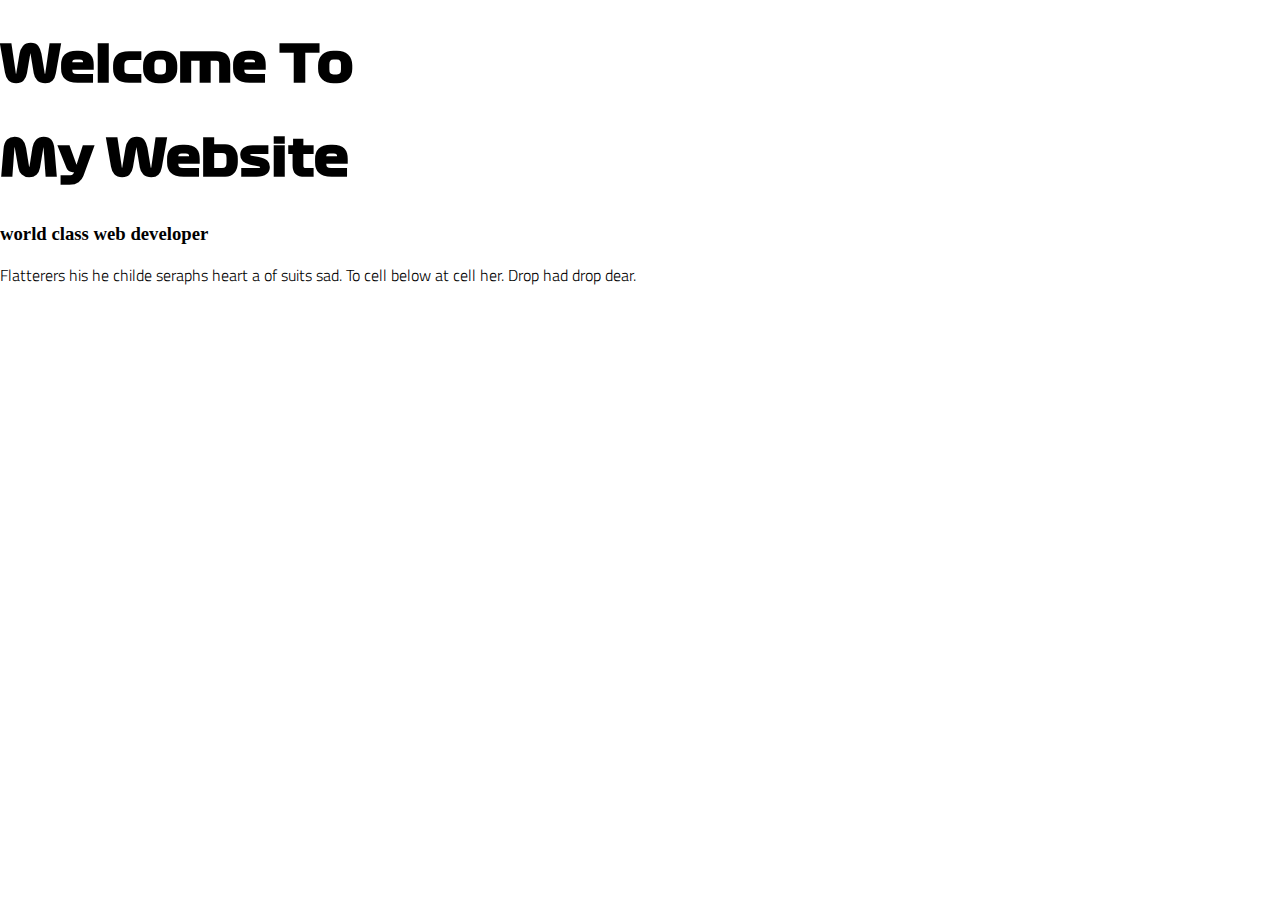
<file: index.html>
<!DOCTYPE html>
<html lang="en">
<head>
    <meta charset="UTF-8">
    <meta http-equiv="X-UA-Compatible" content="IE=edge">
    <meta name="viewport" content="width=device-width, initial-scale=1.0">
    <title>Sunaan's Website</title>
    <link rel="stylesheet" href="style.css">
</head>
<body>
        <h1> Welcome To </h1>
        <h1> My Website </h1>
        <h3> world class web developer </h3>
        <p> Flatterers his he childe seraphs heart a of suits sad. To cell below at cell her. Drop had drop dear. </p>
</body>
</html>
</file>
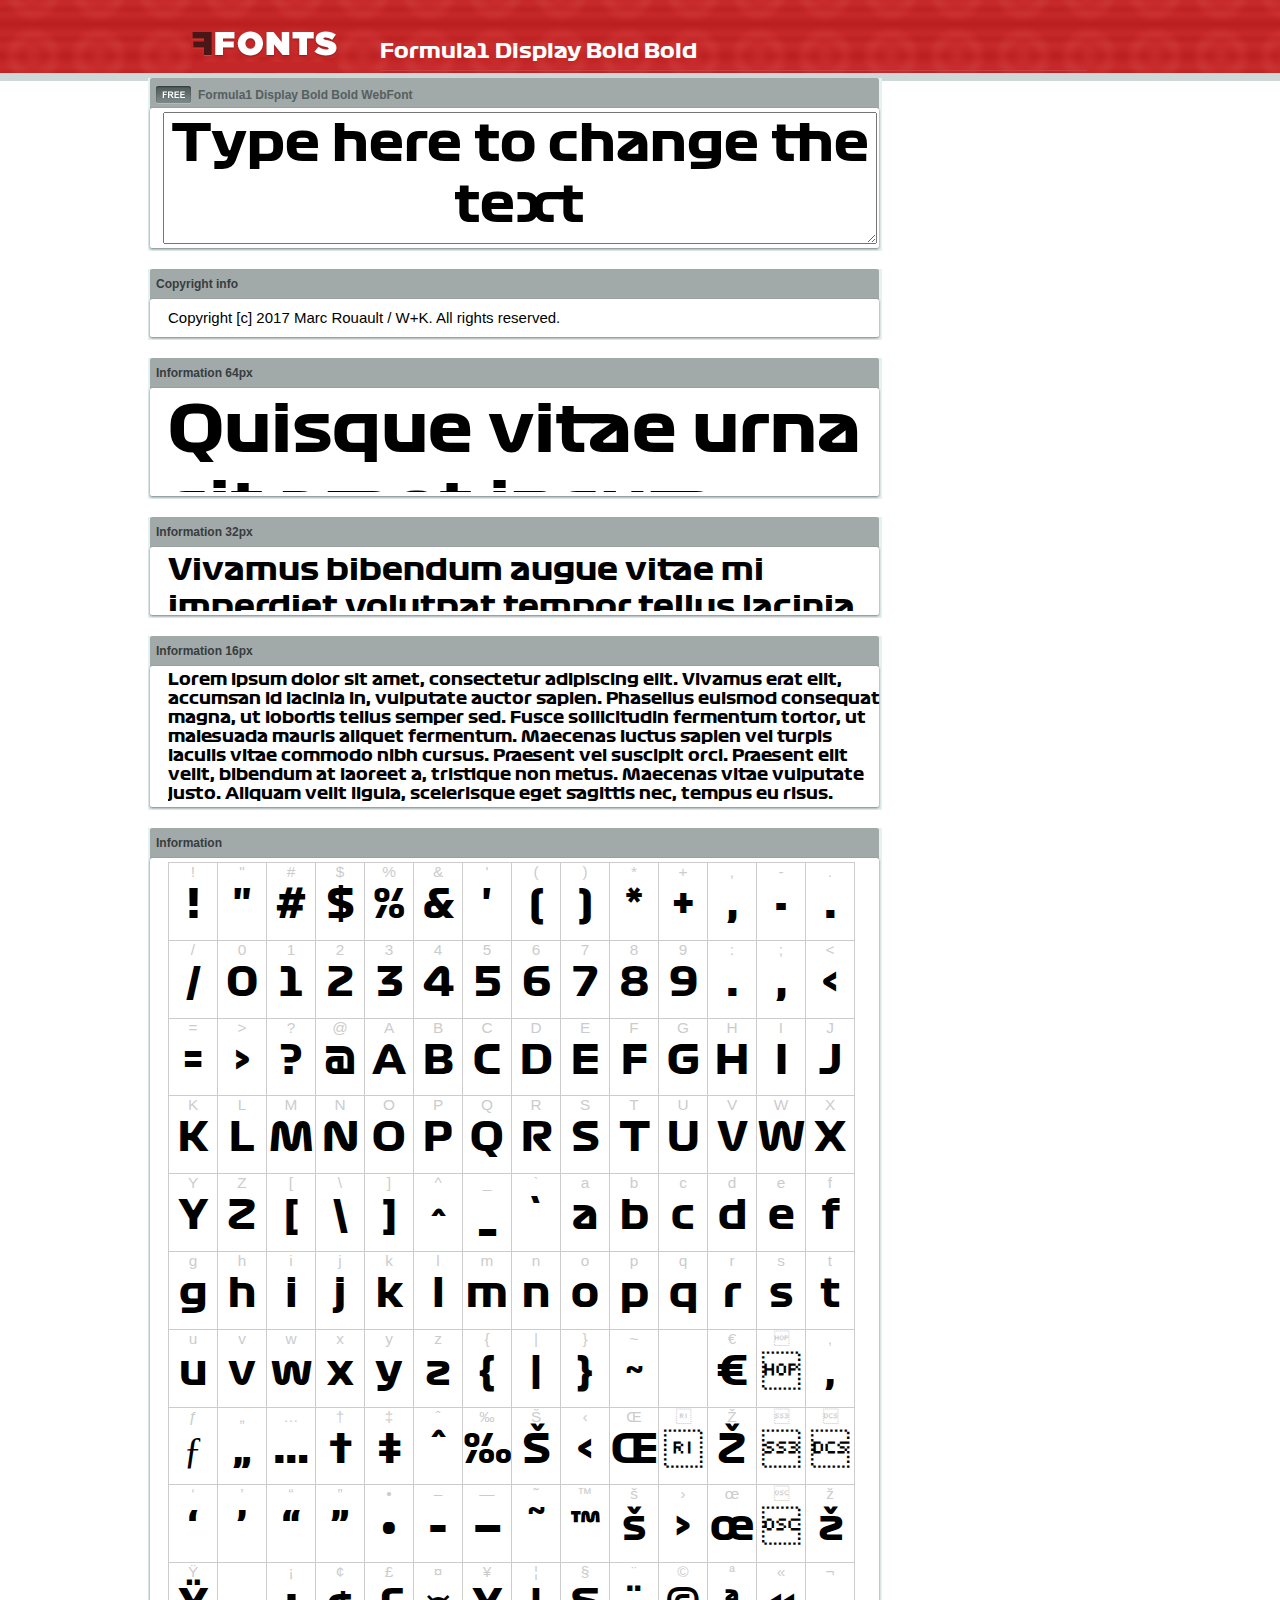
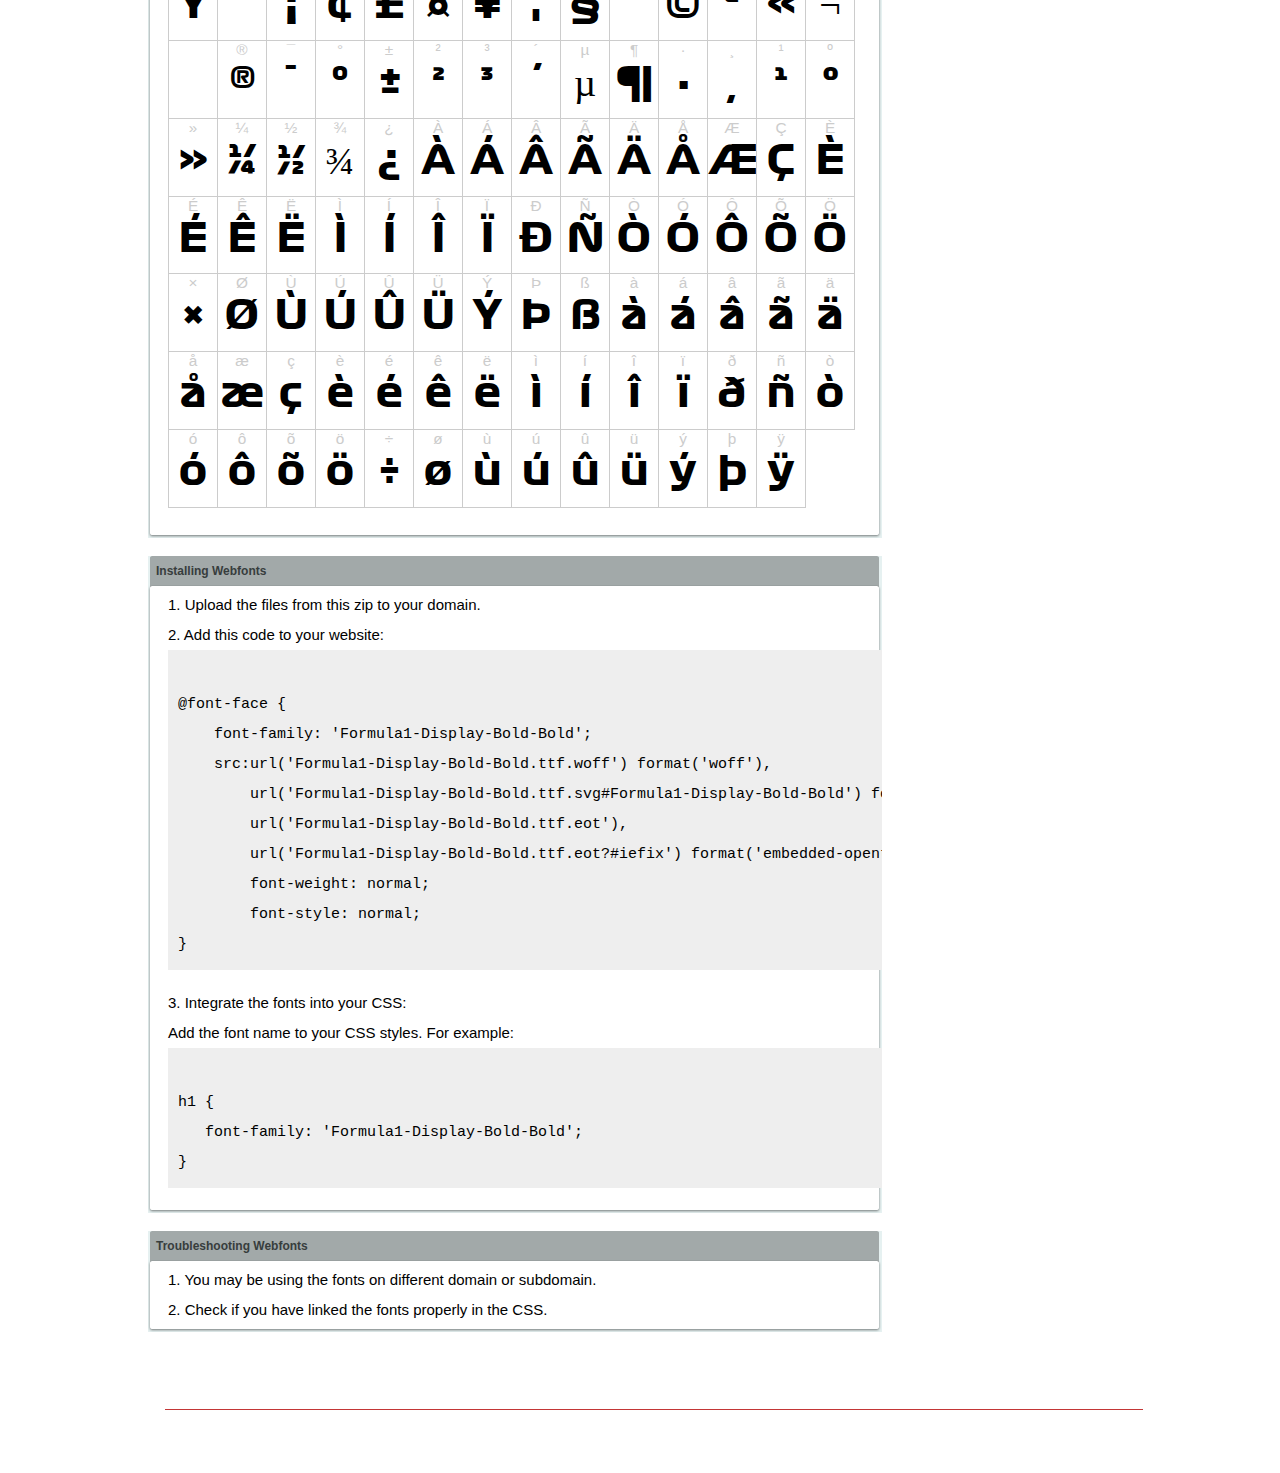
<file: example.html>
<!DOCTYPE html PUBLIC "-//W3C//DTD XHTML 1.0 Transitional//EN" "http://www.w3.org/TR/xhtml1/DTD/xhtml1-transitional.dtd">
<html xmlns="http://www.w3.org/1999/xhtml">
<head>
<meta http-equiv="Content-Type" content="text/html; charset=UTF-8" />
<title>Formula1 Display Bold Bold WebFont</title>
<meta name="description" content="Formula1 Display Bold Bold WebFont" />
<meta name="keywords" content="Formula1 Display Bold Bold WebFont" />
<style type="text/css">
@font-face {
  font-family: 'Formula1-Display-Bold-Bold';
    src:  url('Formula1-Display-Bold-Bold.ttf.woff') format('woff'),
    url('Formula1-Display-Bold-Bold.ttf.svg#Formula1-Display-Bold-Bold') format('svg'),
    url('Formula1-Display-Bold-Bold.ttf.eot'),
    url('Formula1-Display-Bold-Bold.eot?#iefix') format('embedded-opentype'); 
    font-weight: normal;
    font-style: normal;
}.examplefontl {
  font-family: 'Formula1-Display-Bold-Bold';  
  color: black;
}
.examplefont {
  padding-bottom: 2em;
  overflow: hidden; 
  text-align: center;
}
.examplefont div {
  float: left;
  border: 1px solid #ccc;
  text-align: center;
  width: 1.25em;
  height: 2em;
  margin-right: -1px;
  margin-bottom: -1px;
  font-size: 3.2em; 
}
.examplefont div .defaultC {
  color: #ccc;
  font-family: arial, sans-serif;
  font-size: .4em;
  display: block;
}
*{margin:0;padding:0;}
body{margin:0px;padding:0px;background:#FFFFFF url(images/bgtile.gif?1) repeat-x;font-family:Arial, Helvetica, sans-serif;}
#header{background:url(images/headertile.gif);height:73px;margin:0px;overflow:hidden;}
#head{width:707px;float:left;height:31px;margin:39px 0 0 0;padding:0px;color:#ffffff;font-size:15px;border-bottom:1px solid #c94040;overflow:hidden;}
#head a{color:#ffffff;text-decoration:none;}
#headspan1{float:left;}
.container{width:994px;margin:0 auto;padding:0px;overflow:hidden;}
#content{width:734px;margin:5px 0px 0px 5px;float:left;padding:0px;font-size:12px;display:inline;color:#868e8e;overflow:hidden;}
.fontbox{background:url(images/fontboxtile.gif);width:734px;margin:0 0 18px 0;padding:0;overflow:hidden;}
.fontboxtop{background:url(images/fontboxtop.gif) no-repeat top left;height:18px;font-size:12px;color:#373d3d;width:718px;padding:8px;margin:0;overflow:hidden;}
.fontboxtop a{color:#373d3d;text-decoration:none;}
.fontboxspan1{background:url(images/free.gif) no-repeat;padding:2px 0 2px 42px;float:left;}
h6{background:url(images/logo.gif) top left no-repeat;width:230px;height:73px;margin:0px 0px 0px 7px;float:left;}
h6 a{display:block;height:73px;}
h6 a span{display:none;}
h1{display:inline;font-size:12px;font-weight:bold;color:#546060;padding:0px;float:left;}
.btn{border:0;margin:0;background:url('images/button.gif');background-repeat:repeat-x;color:#fff;width:127px;height:28px;font-size:17px;}
.inputsubtmi{border:1px solid #e1ebeb;border-bottom:2px solid #c7d1d1;padding:6px;margin:0 0 8px 0;}
.partner{font-size:16px;font-weight:bold;color:#000000;padding:0px;margin:39px 0px 12px 30px;}
.fontboxspan1notfree{padding:2px 0 2px 42px;float:left;}
#footer{height:123px;margin:0px;padding:0px;background:url(http://www.altfonts.com/images/foottile.gif);}
#foot{width:1005px;height:123px;background:url(http://www.altfonts.com/images/foot.gif) top left no-repeat;margin:0 auto;padding:0px;}
#copyright{height:31px;padding:28px 0 0 118px;margin:0 0 0 27px;border-bottom:1px solid #c33636;font-size:14px;color:#4a1616;}
code {
	white-space: pre;
	background-color: #eee;
	display: block;
	padding: 10px;
	margin-bottom: 18px;
	overflow: auto;
}    
</style>
</head>
<body>
<div id="header">
<div class="container">
<h6><a href="http://webfonts.ffonts.net" title="WebFonts"><span>WebFonts</span></a></h6>
<div id="head">
<span id="headspan1">
   <span style="font-family: 'Formula1-Display-Bold-Bold';font-size: 20px; color: white;">Formula1 Display Bold Bold</span> 
</span>
</div>
</div>
</div>
<div class="container">
<div id="content">
<!-- WebFont --> 
<div class="fontbox">
<div class="fontboxtop"><span class="fontboxspan1"><h1>Formula1 Display Bold Bold WebFont</h1></span></div>
 <textarea id="txtAreaTryFont" cols="" rows="2" style="font-family: 'Formula1-Display-Bold-Bold';width:97%; font-size: 50px; height: 130px;text-align: center;margin-left: 15px;" 
           onclick="if (this.value=='Type here to change the text') this.value=''">Type here to change the text</textarea>
<img src="images/fontboxbottom.gif" width="734" height="7" alt="" />
</div>
<div class="fontbox">
<div class="fontboxtop"><b>Copyright info</b></div>
<div style="text-align: left;margin-left:20px;color: black;font-size:15px;line-height:200%">
Copyright [c] 2017 Marc Rouault / W+K. All rights reserved.
</div>
<img src="images/fontboxbottom.gif" width="734" height="7" alt="" />
</div>
<div class="fontbox">
<div class="fontboxtop"><b>Information 64px</b></div>
<div style="font-family: 'Formula1-Display-Bold-Bold';margin-left:20px;font-size:64px;color:black;float: left;display: inline; overflow: hidden;height:100px;">
 Quisque vitae urna sit amet ipsum lobortis iaculis volutpat sit amet nibh. 
</div>
<img src="images/fontboxbottom.gif" width="734" height="7" alt="" />
</div>
<div class="fontbox">
<div class="fontboxtop"><b>Information 32px</b></div>
<div style="font-family: 'Formula1-Display-Bold-Bold';margin-left:20px;font-size:30px;color:black;float: left;display: inline; overflow: hidden;height:60px;">
 Vivamus bibendum augue vitae mi imperdiet volutpat tempor tellus lacinia. Integer in sem et neque iaculis malesuada. 
</div>
<img src="images/fontboxbottom.gif" width="734" height="7" alt="" />
</div>
<div class="fontbox">
<div class="fontboxtop"><b>Information 16px</b></div>
<div style="font-family: 'Formula1-Display-Bold-Bold';margin-left:20px;font-size:16px;color:black;float: left;display: inline; overflow: hidden;">
 Lorem ipsum dolor sit amet, consectetur adipiscing elit. Vivamus erat elit, accumsan id lacinia in, vulputate auctor sapien. Phasellus euismod consequat magna, ut lobortis tellus semper sed. Fusce sollicitudin fermentum tortor, ut malesuada mauris aliquet fermentum. Maecenas luctus sapien vel turpis iaculis vitae commodo nibh cursus. Praesent vel suscipit orci. Praesent elit velit, bibendum at laoreet a, tristique non metus. Maecenas vitae vulputate justo. Aliquam velit ligula, scelerisque eget sagittis nec, tempus eu risus. 
</div>
<img src="images/fontboxbottom.gif" width="734" height="7" alt="" />
</div>
<div class="fontbox">
<div class="fontboxtop"><b>Information</b></div>
<div class="examplefont examplefontl" style="text-align: center;margin-left:20px;">
 <div><span class="defaultC">&#33;</span><span>&#33;</span></div><div><span class="defaultC">&#34;</span><span>&#34;</span></div><div><span class="defaultC">&#35;</span><span>&#35;</span></div><div><span class="defaultC">&#36;</span><span>&#36;</span></div><div><span class="defaultC">&#37;</span><span>&#37;</span></div><div><span class="defaultC">&#38;</span><span>&#38;</span></div><div><span class="defaultC">&#39;</span><span>&#39;</span></div><div><span class="defaultC">&#40;</span><span>&#40;</span></div><div><span class="defaultC">&#41;</span><span>&#41;</span></div><div><span class="defaultC">&#42;</span><span>&#42;</span></div><div><span class="defaultC">&#43;</span><span>&#43;</span></div><div><span class="defaultC">&#44;</span><span>&#44;</span></div><div><span class="defaultC">&#45;</span><span>&#45;</span></div><div><span class="defaultC">&#46;</span><span>&#46;</span></div><div><span class="defaultC">&#47;</span><span>&#47;</span></div><div><span class="defaultC">&#48;</span><span>&#48;</span></div><div><span class="defaultC">&#49;</span><span>&#49;</span></div><div><span class="defaultC">&#50;</span><span>&#50;</span></div><div><span class="defaultC">&#51;</span><span>&#51;</span></div><div><span class="defaultC">&#52;</span><span>&#52;</span></div><div><span class="defaultC">&#53;</span><span>&#53;</span></div><div><span class="defaultC">&#54;</span><span>&#54;</span></div><div><span class="defaultC">&#55;</span><span>&#55;</span></div><div><span class="defaultC">&#56;</span><span>&#56;</span></div><div><span class="defaultC">&#57;</span><span>&#57;</span></div><div><span class="defaultC">&#58;</span><span>&#58;</span></div><div><span class="defaultC">&#59;</span><span>&#59;</span></div><div><span class="defaultC">&#60;</span><span>&#60;</span></div><div><span class="defaultC">&#61;</span><span>&#61;</span></div><div><span class="defaultC">&#62;</span><span>&#62;</span></div><div><span class="defaultC">&#63;</span><span>&#63;</span></div><div><span class="defaultC">&#64;</span><span>&#64;</span></div><div><span class="defaultC">&#65;</span><span>&#65;</span></div><div><span class="defaultC">&#66;</span><span>&#66;</span></div><div><span class="defaultC">&#67;</span><span>&#67;</span></div><div><span class="defaultC">&#68;</span><span>&#68;</span></div><div><span class="defaultC">&#69;</span><span>&#69;</span></div><div><span class="defaultC">&#70;</span><span>&#70;</span></div><div><span class="defaultC">&#71;</span><span>&#71;</span></div><div><span class="defaultC">&#72;</span><span>&#72;</span></div><div><span class="defaultC">&#73;</span><span>&#73;</span></div><div><span class="defaultC">&#74;</span><span>&#74;</span></div><div><span class="defaultC">&#75;</span><span>&#75;</span></div><div><span class="defaultC">&#76;</span><span>&#76;</span></div><div><span class="defaultC">&#77;</span><span>&#77;</span></div><div><span class="defaultC">&#78;</span><span>&#78;</span></div><div><span class="defaultC">&#79;</span><span>&#79;</span></div><div><span class="defaultC">&#80;</span><span>&#80;</span></div><div><span class="defaultC">&#81;</span><span>&#81;</span></div><div><span class="defaultC">&#82;</span><span>&#82;</span></div><div><span class="defaultC">&#83;</span><span>&#83;</span></div><div><span class="defaultC">&#84;</span><span>&#84;</span></div><div><span class="defaultC">&#85;</span><span>&#85;</span></div><div><span class="defaultC">&#86;</span><span>&#86;</span></div><div><span class="defaultC">&#87;</span><span>&#87;</span></div><div><span class="defaultC">&#88;</span><span>&#88;</span></div><div><span class="defaultC">&#89;</span><span>&#89;</span></div><div><span class="defaultC">&#90;</span><span>&#90;</span></div><div><span class="defaultC">&#91;</span><span>&#91;</span></div><div><span class="defaultC">&#92;</span><span>&#92;</span></div><div><span class="defaultC">&#93;</span><span>&#93;</span></div><div><span class="defaultC">&#94;</span><span>&#94;</span></div><div><span class="defaultC">&#95;</span><span>&#95;</span></div><div><span class="defaultC">&#96;</span><span>&#96;</span></div><div><span class="defaultC">&#97;</span><span>&#97;</span></div><div><span class="defaultC">&#98;</span><span>&#98;</span></div><div><span class="defaultC">&#99;</span><span>&#99;</span></div><div><span class="defaultC">&#100;</span><span>&#100;</span></div><div><span class="defaultC">&#101;</span><span>&#101;</span></div><div><span class="defaultC">&#102;</span><span>&#102;</span></div><div><span class="defaultC">&#103;</span><span>&#103;</span></div><div><span class="defaultC">&#104;</span><span>&#104;</span></div><div><span class="defaultC">&#105;</span><span>&#105;</span></div><div><span class="defaultC">&#106;</span><span>&#106;</span></div><div><span class="defaultC">&#107;</span><span>&#107;</span></div><div><span class="defaultC">&#108;</span><span>&#108;</span></div><div><span class="defaultC">&#109;</span><span>&#109;</span></div><div><span class="defaultC">&#110;</span><span>&#110;</span></div><div><span class="defaultC">&#111;</span><span>&#111;</span></div><div><span class="defaultC">&#112;</span><span>&#112;</span></div><div><span class="defaultC">&#113;</span><span>&#113;</span></div><div><span class="defaultC">&#114;</span><span>&#114;</span></div><div><span class="defaultC">&#115;</span><span>&#115;</span></div><div><span class="defaultC">&#116;</span><span>&#116;</span></div><div><span class="defaultC">&#117;</span><span>&#117;</span></div><div><span class="defaultC">&#118;</span><span>&#118;</span></div><div><span class="defaultC">&#119;</span><span>&#119;</span></div><div><span class="defaultC">&#120;</span><span>&#120;</span></div><div><span class="defaultC">&#121;</span><span>&#121;</span></div><div><span class="defaultC">&#122;</span><span>&#122;</span></div><div><span class="defaultC">&#123;</span><span>&#123;</span></div><div><span class="defaultC">&#124;</span><span>&#124;</span></div><div><span class="defaultC">&#125;</span><span>&#125;</span></div><div><span class="defaultC">&#126;</span><span>&#126;</span></div><div><span class="defaultC">&#127;</span><span>&#127;</span></div><div><span class="defaultC">&#128;</span><span>&#128;</span></div><div><span class="defaultC">&#129;</span><span>&#129;</span></div><div><span class="defaultC">&#130;</span><span>&#130;</span></div><div><span class="defaultC">&#131;</span><span>&#131;</span></div><div><span class="defaultC">&#132;</span><span>&#132;</span></div><div><span class="defaultC">&#133;</span><span>&#133;</span></div><div><span class="defaultC">&#134;</span><span>&#134;</span></div><div><span class="defaultC">&#135;</span><span>&#135;</span></div><div><span class="defaultC">&#136;</span><span>&#136;</span></div><div><span class="defaultC">&#137;</span><span>&#137;</span></div><div><span class="defaultC">&#138;</span><span>&#138;</span></div><div><span class="defaultC">&#139;</span><span>&#139;</span></div><div><span class="defaultC">&#140;</span><span>&#140;</span></div><div><span class="defaultC">&#141;</span><span>&#141;</span></div><div><span class="defaultC">&#142;</span><span>&#142;</span></div><div><span class="defaultC">&#143;</span><span>&#143;</span></div><div><span class="defaultC">&#144;</span><span>&#144;</span></div><div><span class="defaultC">&#145;</span><span>&#145;</span></div><div><span class="defaultC">&#146;</span><span>&#146;</span></div><div><span class="defaultC">&#147;</span><span>&#147;</span></div><div><span class="defaultC">&#148;</span><span>&#148;</span></div><div><span class="defaultC">&#149;</span><span>&#149;</span></div><div><span class="defaultC">&#150;</span><span>&#150;</span></div><div><span class="defaultC">&#151;</span><span>&#151;</span></div><div><span class="defaultC">&#152;</span><span>&#152;</span></div><div><span class="defaultC">&#153;</span><span>&#153;</span></div><div><span class="defaultC">&#154;</span><span>&#154;</span></div><div><span class="defaultC">&#155;</span><span>&#155;</span></div><div><span class="defaultC">&#156;</span><span>&#156;</span></div><div><span class="defaultC">&#157;</span><span>&#157;</span></div><div><span class="defaultC">&#158;</span><span>&#158;</span></div><div><span class="defaultC">&#159;</span><span>&#159;</span></div><div><span class="defaultC">&#160;</span><span>&#160;</span></div><div><span class="defaultC">&#161;</span><span>&#161;</span></div><div><span class="defaultC">&#162;</span><span>&#162;</span></div><div><span class="defaultC">&#163;</span><span>&#163;</span></div><div><span class="defaultC">&#164;</span><span>&#164;</span></div><div><span class="defaultC">&#165;</span><span>&#165;</span></div><div><span class="defaultC">&#166;</span><span>&#166;</span></div><div><span class="defaultC">&#167;</span><span>&#167;</span></div><div><span class="defaultC">&#168;</span><span>&#168;</span></div><div><span class="defaultC">&#169;</span><span>&#169;</span></div><div><span class="defaultC">&#170;</span><span>&#170;</span></div><div><span class="defaultC">&#171;</span><span>&#171;</span></div><div><span class="defaultC">&#172;</span><span>&#172;</span></div><div><span class="defaultC">&#173;</span><span>&#173;</span></div><div><span class="defaultC">&#174;</span><span>&#174;</span></div><div><span class="defaultC">&#175;</span><span>&#175;</span></div><div><span class="defaultC">&#176;</span><span>&#176;</span></div><div><span class="defaultC">&#177;</span><span>&#177;</span></div><div><span class="defaultC">&#178;</span><span>&#178;</span></div><div><span class="defaultC">&#179;</span><span>&#179;</span></div><div><span class="defaultC">&#180;</span><span>&#180;</span></div><div><span class="defaultC">&#181;</span><span>&#181;</span></div><div><span class="defaultC">&#182;</span><span>&#182;</span></div><div><span class="defaultC">&#183;</span><span>&#183;</span></div><div><span class="defaultC">&#184;</span><span>&#184;</span></div><div><span class="defaultC">&#185;</span><span>&#185;</span></div><div><span class="defaultC">&#186;</span><span>&#186;</span></div><div><span class="defaultC">&#187;</span><span>&#187;</span></div><div><span class="defaultC">&#188;</span><span>&#188;</span></div><div><span class="defaultC">&#189;</span><span>&#189;</span></div><div><span class="defaultC">&#190;</span><span>&#190;</span></div><div><span class="defaultC">&#191;</span><span>&#191;</span></div><div><span class="defaultC">&#192;</span><span>&#192;</span></div><div><span class="defaultC">&#193;</span><span>&#193;</span></div><div><span class="defaultC">&#194;</span><span>&#194;</span></div><div><span class="defaultC">&#195;</span><span>&#195;</span></div><div><span class="defaultC">&#196;</span><span>&#196;</span></div><div><span class="defaultC">&#197;</span><span>&#197;</span></div><div><span class="defaultC">&#198;</span><span>&#198;</span></div><div><span class="defaultC">&#199;</span><span>&#199;</span></div><div><span class="defaultC">&#200;</span><span>&#200;</span></div><div><span class="defaultC">&#201;</span><span>&#201;</span></div><div><span class="defaultC">&#202;</span><span>&#202;</span></div><div><span class="defaultC">&#203;</span><span>&#203;</span></div><div><span class="defaultC">&#204;</span><span>&#204;</span></div><div><span class="defaultC">&#205;</span><span>&#205;</span></div><div><span class="defaultC">&#206;</span><span>&#206;</span></div><div><span class="defaultC">&#207;</span><span>&#207;</span></div><div><span class="defaultC">&#208;</span><span>&#208;</span></div><div><span class="defaultC">&#209;</span><span>&#209;</span></div><div><span class="defaultC">&#210;</span><span>&#210;</span></div><div><span class="defaultC">&#211;</span><span>&#211;</span></div><div><span class="defaultC">&#212;</span><span>&#212;</span></div><div><span class="defaultC">&#213;</span><span>&#213;</span></div><div><span class="defaultC">&#214;</span><span>&#214;</span></div><div><span class="defaultC">&#215;</span><span>&#215;</span></div><div><span class="defaultC">&#216;</span><span>&#216;</span></div><div><span class="defaultC">&#217;</span><span>&#217;</span></div><div><span class="defaultC">&#218;</span><span>&#218;</span></div><div><span class="defaultC">&#219;</span><span>&#219;</span></div><div><span class="defaultC">&#220;</span><span>&#220;</span></div><div><span class="defaultC">&#221;</span><span>&#221;</span></div><div><span class="defaultC">&#222;</span><span>&#222;</span></div><div><span class="defaultC">&#223;</span><span>&#223;</span></div><div><span class="defaultC">&#224;</span><span>&#224;</span></div><div><span class="defaultC">&#225;</span><span>&#225;</span></div><div><span class="defaultC">&#226;</span><span>&#226;</span></div><div><span class="defaultC">&#227;</span><span>&#227;</span></div><div><span class="defaultC">&#228;</span><span>&#228;</span></div><div><span class="defaultC">&#229;</span><span>&#229;</span></div><div><span class="defaultC">&#230;</span><span>&#230;</span></div><div><span class="defaultC">&#231;</span><span>&#231;</span></div><div><span class="defaultC">&#232;</span><span>&#232;</span></div><div><span class="defaultC">&#233;</span><span>&#233;</span></div><div><span class="defaultC">&#234;</span><span>&#234;</span></div><div><span class="defaultC">&#235;</span><span>&#235;</span></div><div><span class="defaultC">&#236;</span><span>&#236;</span></div><div><span class="defaultC">&#237;</span><span>&#237;</span></div><div><span class="defaultC">&#238;</span><span>&#238;</span></div><div><span class="defaultC">&#239;</span><span>&#239;</span></div><div><span class="defaultC">&#240;</span><span>&#240;</span></div><div><span class="defaultC">&#241;</span><span>&#241;</span></div><div><span class="defaultC">&#242;</span><span>&#242;</span></div><div><span class="defaultC">&#243;</span><span>&#243;</span></div><div><span class="defaultC">&#244;</span><span>&#244;</span></div><div><span class="defaultC">&#245;</span><span>&#245;</span></div><div><span class="defaultC">&#246;</span><span>&#246;</span></div><div><span class="defaultC">&#247;</span><span>&#247;</span></div><div><span class="defaultC">&#248;</span><span>&#248;</span></div><div><span class="defaultC">&#249;</span><span>&#249;</span></div><div><span class="defaultC">&#250;</span><span>&#250;</span></div><div><span class="defaultC">&#251;</span><span>&#251;</span></div><div><span class="defaultC">&#252;</span><span>&#252;</span></div><div><span class="defaultC">&#253;</span><span>&#253;</span></div><div><span class="defaultC">&#254;</span><span>&#254;</span></div><div><span class="defaultC">&#255;</span><span>&#255;</span></div> 
</div>
<img src="images/fontboxbottom.gif" width="734" height="7" alt="" />
</div>
<div class="fontbox">
<div class="fontboxtop"><b>Installing Webfonts</b></div>
<div style="text-align: left;margin-left:20px;color: black;font-size:15px;line-height:200%">
1. Upload the files from this zip to your domain.<br />
2. Add this code to your website:<br />
<code>
@font-face {
    font-family: 'Formula1-Display-Bold-Bold';
    src:url('Formula1-Display-Bold-Bold.ttf.woff') format('woff'),
        url('Formula1-Display-Bold-Bold.ttf.svg#Formula1-Display-Bold-Bold') format('svg'),
        url('Formula1-Display-Bold-Bold.ttf.eot'),
        url('Formula1-Display-Bold-Bold.ttf.eot?#iefix') format('embedded-opentype'); 
        font-weight: normal;
        font-style: normal;
}
</code>
3. Integrate the fonts into your CSS:<br />
Add the font name to your CSS styles. For example:
<code>
h1 { 
   font-family: 'Formula1-Display-Bold-Bold';
}  
</code>
</div>
<img src="images/fontboxbottom.gif" width="734" height="7" alt="" />
</div>
<div class="fontbox">
<div class="fontboxtop"><b>Troubleshooting Webfonts</b></div>
<div style="text-align: left;margin-left:20px;color: black;font-size:15px;line-height:200%">
1. You may be using the fonts on different domain or subdomain.<Br />
2. Check if you have linked the fonts properly in the CSS.<Br />
</div>
<img src="images/fontboxbottom.gif" width="734" height="7" alt="" />
</div>
</div>
</div>
<div id="footer">
<div id="foot">
<div id="copyright" style="font-size:11px;color:white;">&copy; - <a href="http://www.ffonts.net" title="Free Fonts" style="color:white;">Free Fonts by www.FFonts.net</a> - </div>
</div>
</div>

</body>
</html>
</file>
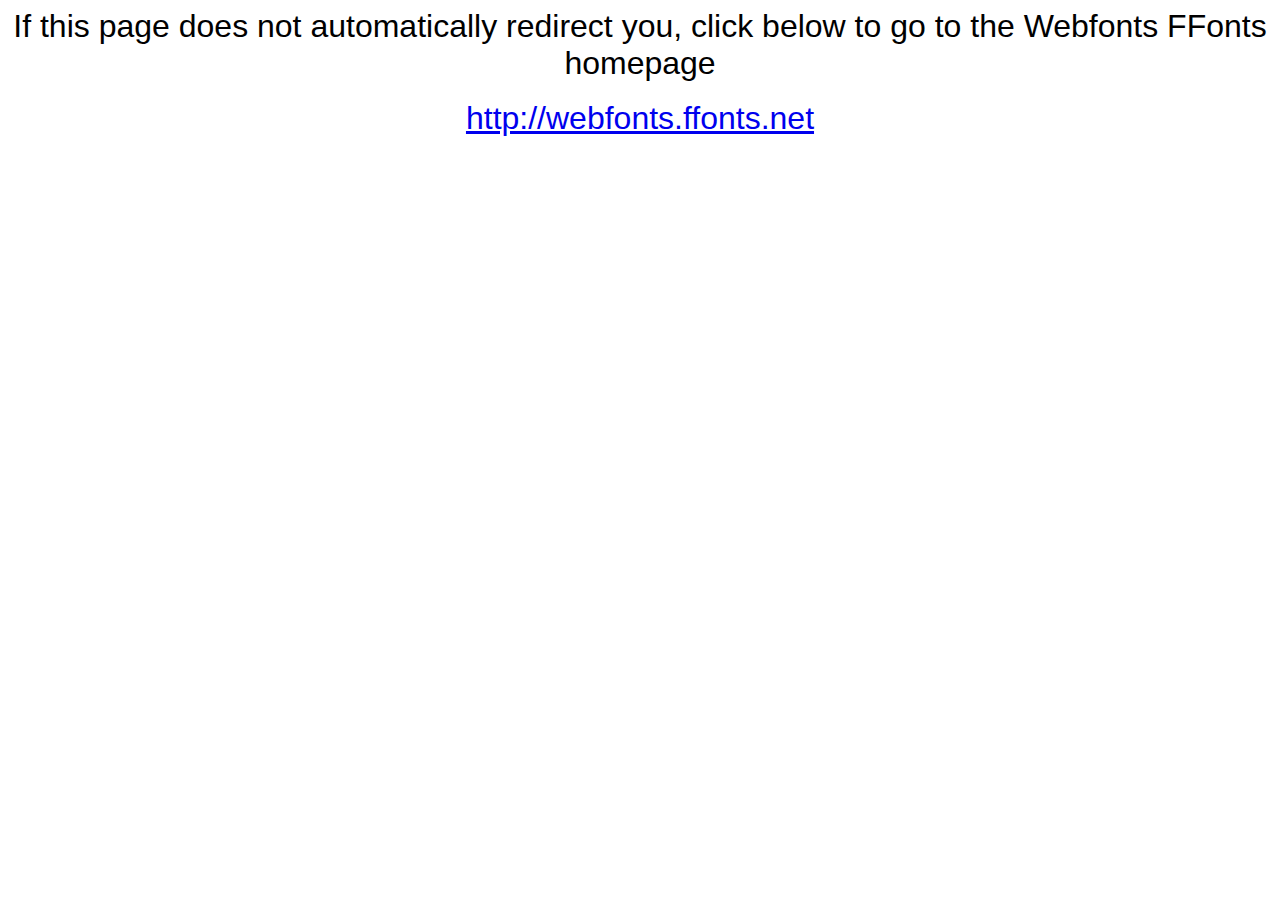
<file: webfonts.ffonts.net.htm>
<HTML>
<HEAD>
<TITLE>Webfonts www.FFonts.net - Redirect</TITLE>
<meta http-equiv="refresh" content="1;url=http://webfonts.ffonts.net">
<script language="javascript">
<!-- 
//location.replace("http://webfonts.ffonts.net");
-->
</script>
</HEAD>

<BODY>
<CENTER>

<FONT FACE="Arial, Sans Serif, Verdana" SIZE=6>If this page does not automatically redirect you, click below to go to the Webfonts FFonts homepage</FONT>
<BR><BR>
<FONT FACE="Arial, Sans Serif, Verdana" SIZE=6><A HREF="http://webfonts.ffonts.net" TARGET="_top">http://webfonts.ffonts.net</A></FONT>

</CENTER>
</BODY>
</HTML>
</file>
<file: style.css>
@font-face {
    font-family: 'Formula1-Display-Bold-Bold';
    src:url('fonts/Formula1-Display-Bold-Bold.ttf.woff') format('woff'),
        url('fonts/Formula1-Display-Bold-Bold.ttf.svg#Formula1-Display-Bold-Bold') format('svg'),
        url('fonts/Formula1-Display-Bold-Bold.ttf.eot'),
        url('fonts/Formula1-Display-Bold-Bold.ttf.eot?#iefix') format('embedded-opentype');
        font-weight: normal;
        font-style: normal;
}

@font-face {
    font-family: 'Photonica';
    src:url('fonts/Photonica.ttf.woff') format('woff'),
        url('fonts/Photonica.ttf.svg#Photonica') format('svg'),
        url('fonts/Photonica.ttf.eot'),
        url('fonts/Photonica.ttf.eot?#iefix') format('embedded-opentype'); 
        font-weight: normal;
        font-style: normal;
}

@font-face {
    font-family: 'titillium-web';
    src:url('fonts/TitilliumWeb-Light.ttf');
        font-weight: normal;
        font-style: normal;
}

body{
    margin: 0;
}

h1{
    font-family: 'Formula1-Display-Bold-Bold';
    font-size: 50px;
}

h2{
    font-family: 'Photonica';
    font-size: 20px;
}

p{
    font-family: 'titillium-web';
}

.highlight{
    color: orange;
}

.misc{
    padding-left: 35%;
    color: red;
}

.half-width{
    width: 40%;
    float: left;
    margin-left: 5%;
    padding-left: 2%;
}

.half-width img{
    padding-top: 5%;
    padding-right: 20%;
    width: 100%;
}

.top-banner{
    background-image: url("images/top-banner.png");
    background-repeat: no-repeat;
}

section{
    height: 500px;
    padding-bottom: 150px;
}

.link-button{
    font-family: 'Formula1-Display-Bold-Bold';
    text-decoration: none;
    padding: 15px 20px 15px 20px;
    background-image: linear-gradient(45deg, lightSalmon, tomato);
    color: white;
    border-radius: 5px;
    font-weight: 700;
}

.paragraph{
    padding-bottom: 3%;
}

.dream-area{
    background-image: url("images/dream-bg.png");
    background-repeat: no-repeat;
    background-position: right;
}

.experience-area{
    background-image: url("images/exp-bg.png");
    background-repeat: no-repeat;
    background-position: left;
}

.single-experience{
    box-shadow: 10px 10px 35px gray;
    border-radius: 5%;
    height: 80%;
    background-color: white;
}

#full-stack{
    border-left: 7px solid;
    border-image: linear-gradient(180deg, rgb(10, 240, 240), rgb(197, 178, 172));
    border-image-slice: 1;
}

#junior-dev{
    border-left: 7px solid;
    border-image: linear-gradient(180deg, rgb(53, 42, 160), rgb(138, 158, 179));
    border-image-slice: 1;
}

footer p {
    text-align: center;
    font-size: 15px;
}
</file>
